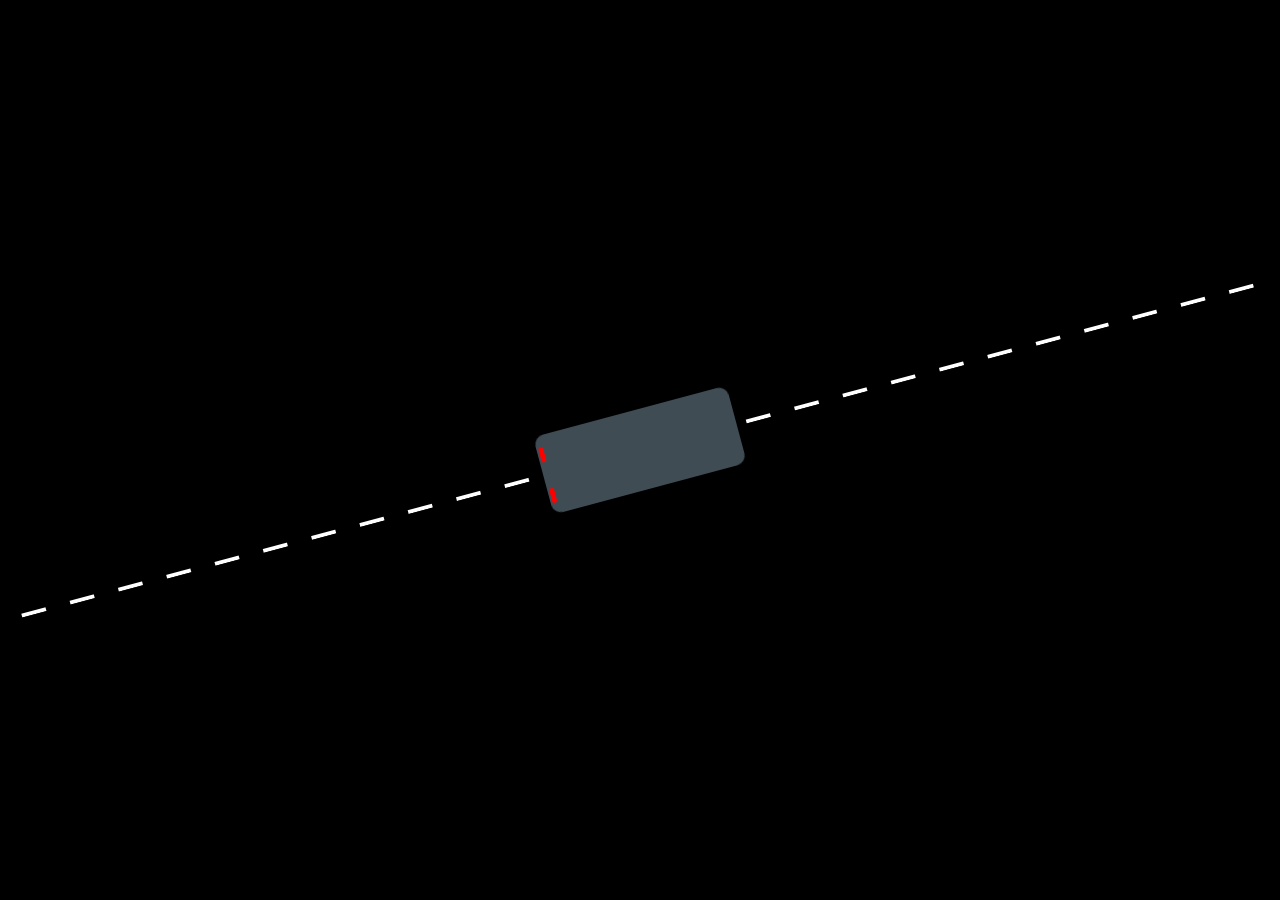
<file: Minecraft 1.20/index.html>
<!DOCTYPE html>
<html>
<head>
	<title>Minecraft 1.20(23w14 LEAKED)</title>
	<link rel="stylesheet" href="style.css">
</head>
<body>
	<div class="road">
		<div class="police"></div>
	</div>
</body>
</html>
</file>
<file: Minecraft 1.20/style.css>
*{
	margin:0;
	padding: 0;
	box-sizing: border-box;
}

body{
	display: flex;
	justify-content: center;
	align-items: center;
	min-height: 100vh;
	background: black;
	overflow: hidden;
}

.road{
	position: relative;
	width: 100vw;
	display: flex;
	justify-content: center;
	align-items: center;
	transform-style: preserve-3d;
	transform: rotate(-15deg);
}

.road::before{
	content: '';
	position: absolute;
	width: 100%;
	height: 4px;
	background: linear-gradient(90deg, #fff, #fff 50%, transparent 50%, transparent 100%);
	background-size: 50px;
	animation: animate_road 0.125s linear infinite;
}

@keyframes animate_road{
	0%{
		background-position: 50px 0;
	}
	100%{
		background-position: 0px 0;
	}
}

.police{
	position: absolute;
	width: 200px;
	height: 80px;
	background: #3f4c54;
	border-radius: 10px;
	box-shadow: -10px 10px rgba(0, 0, 0, 0, 05);
	transform-style: preserve-3d;
	perspective: 800px;
	z-index: 10;
}

.police::before{
	content: '';
	position: absolute;
	top: 12px;
	left: 2px;
	width:5px;
	height: 15px;
	border-radius: 2px;
	background: red;
	box-shadow: 0 42px red;
}
</file>
